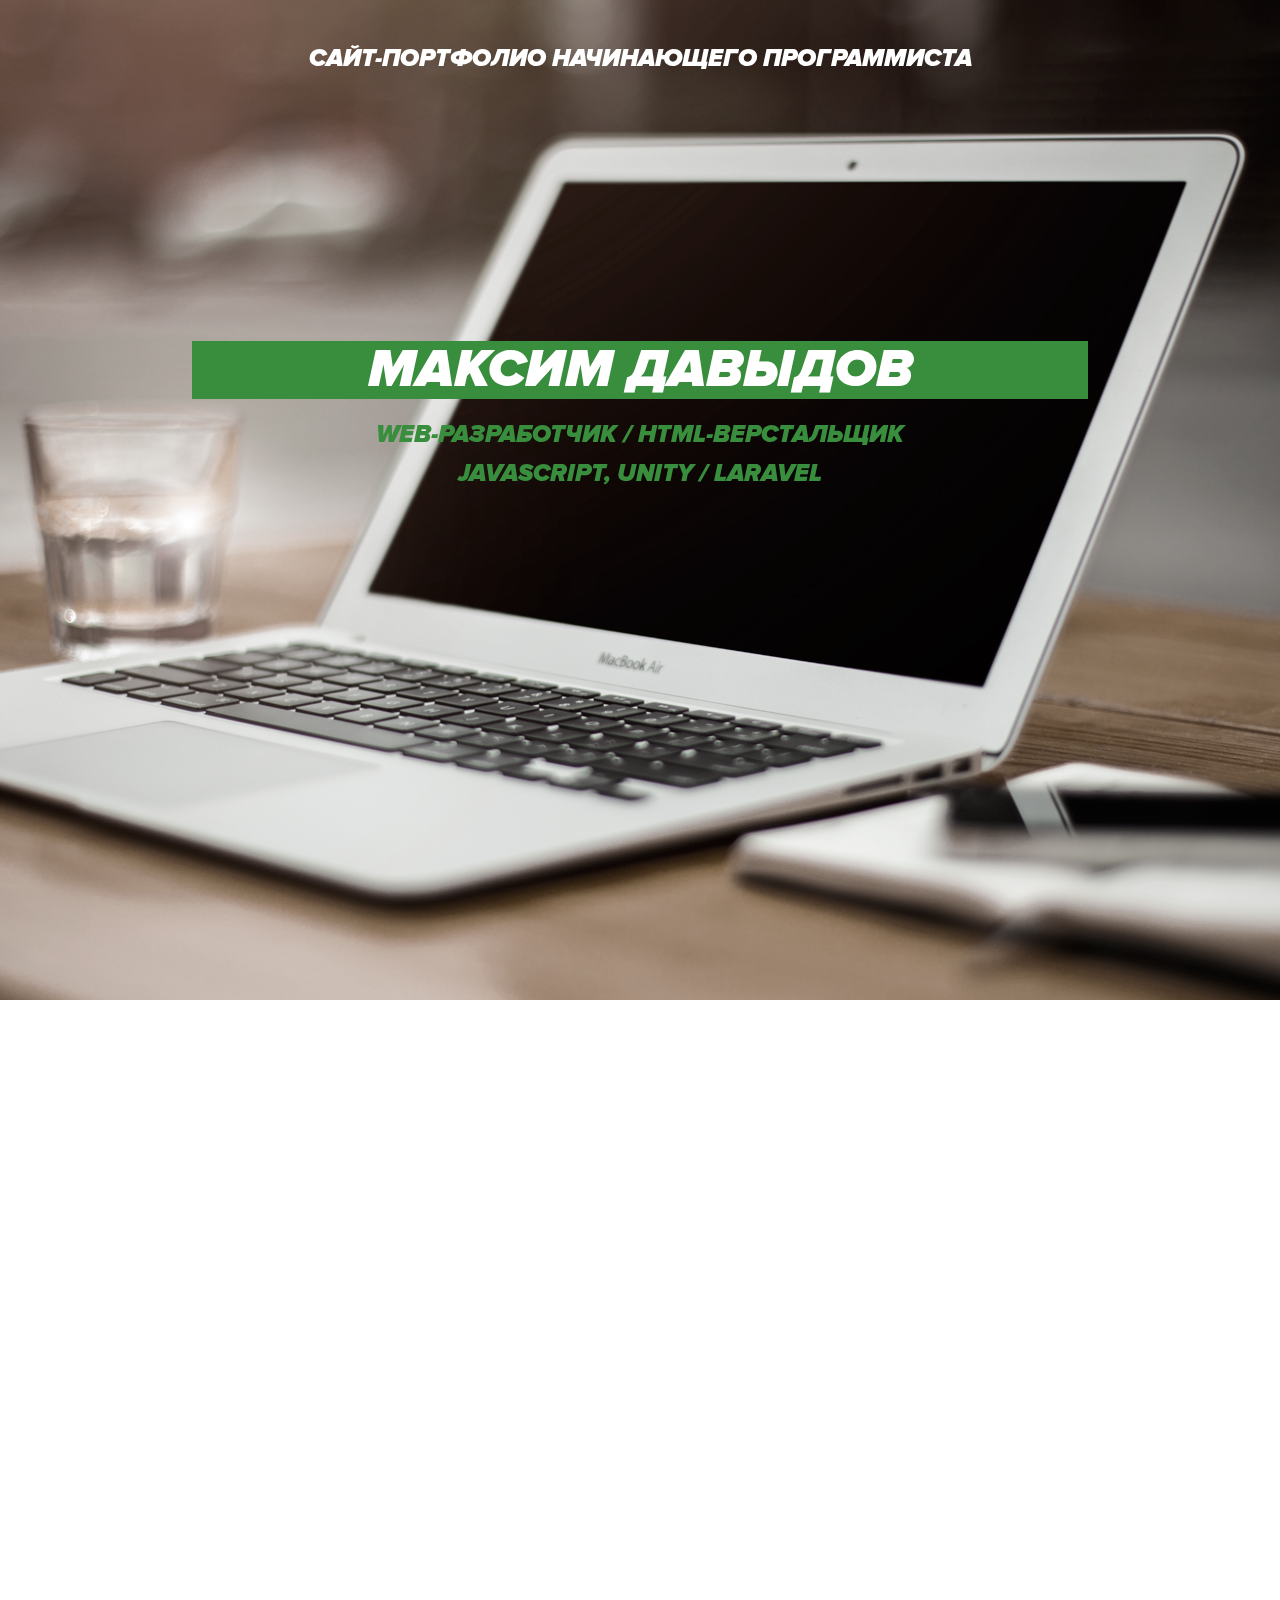
<file: index.html>
<!DOCTYPE html>
<html lang="en">

<head>
  <meta charset="UTF-8">
  <title>Портфолио М.С. Давыдова</title>
  <meta name="viewport" content="width=device-width, user-scalable=no, initial-scale=1.0, maximum-scale=1.0, minimum-scale=1.0">
  <link type="text/css" href="css/materialize.css" rel="stylesheet">
  <link type="text/css" href="css/style.css" rel="stylesheet">
  <link type="text/css" href="css/aos.css" rel="stylesheet">
  <link href="https://fonts.googleapis.com/icon?family=Material+Icons" rel="stylesheet">
  <link rel="stylesheet" href="css/font-awesome.min.css">
  <style>
    @font-face {
      font-family: font_1;
      src: url(fonts/11099.otf)
    }
    
    @font-face {
      font-family: font_2;
      src: url(fonts/11093.otf)
    }
    
    img {
      vertical-align: middle;
    }
    
    body {
      font-family: font_1;
    }
    
    ul {
      list-style-type: disc;
    }
    
    .resume_icon {
      margin-top: 50px;
    }
    
    .sitetitle {
      margin-top: 5%;
    }
    
    .sitetitle_h1 {
      margin-top: 30%;
    }
    
    .resume_item_title {
      background-color: #388e3c;
      color: #fff;
      margin-top: 15px;
    }
    
    .resume_item_text {
      margin-top: 15px;
    }
    
    .resume_item_text_1 {
      margin-top: 50px;
    }
    
    .txt_right {
      text-align: right;
    }
    
    .txt_left {
      text-align: left;
    }
    
    .brdr-lft {
      border-left: #d2d2d2 1px solid;
    }
    
    .mg-top {
      margin-top: 100px;
    }
    .video-container {
	position:relative;
	padding-bottom:56.25%;
	padding-top:30px;
	height:0;
	overflow:hidden;
}

.video-container iframe, .video-container object, .video-container embed {
	position:absolute;
	top:0;
	left:0;
	width:100%;
	height:100%;
}
  </style>
</head>

<body>
  <div class="parallax-container">
    <div class="responsive-img parallax "><img src="img/bg.jpg"></div>
    <div class="row container">
      <h5 class="center white-text sitetitle" style="font-family: font_2">САЙТ-ПОРТФОЛИО НАЧИНАЮЩЕГО ПРОГРАММИСТА</h5>
      <h2 class="sitetitle_h1 center white-text green darken-2" data-aos="fade-down" style="font-family: font_2">
        МАКСИМ ДАВЫДОВ
      </h2>
      <h5 class="green-text text-darken-2 center sitetitle_1" data-aos="fade-up" style="font-family: font_2">
        WEB-РАЗРАБОТЧИК / HTML-ВЕРСТАЛЬЩИК </h5>
      <h5 class="green-text text-darken-2 center sitetitle_1" data-aos="fade-up" style="font-family: font_2">JAVASCRIPT, UNITY / LARAVEL</h5>
    </div>
  </div>
  <div class="col s4 center blue-grey lighten-5" data-aos="fade-up">
    <br>
    <h4>ОБО МНЕ</h4>
    <p>ПОЗНАКОМИМСЯ ПОБЛИЖЕ</p>
    <br>
    <div class="divider z-depth-3"></div>
  </div>
  <div class="row container">
    <div class="about_me mg-top">
      <div class="col s12 m4 left" data-aos="fade-right">
        <h5 class="center">НЕМНОГО О СЕБЕ</h5>
        <br>
        <div class="divider z-depth-3"></div>
        <br>
        <p>Доброго времени суток, меня зовут Максим Давыдов. Я занимаюсь разработкой сайтов, небольших игр. Занимаюсь на HTML, CSS, JavaScript, Unity(C#). Работаю на фреймворках: Phaser(JS), Laravel(PHP), AoS(JS, HTML), Materialize(JS, HTML, CSS) Все свои проекты делаю до конца. Вы можете связаться со мной для сотрудничества</p>
        <h5 class="center">Кем хочу стать</h5>
        <br>
        <div class="divider z-depth-3"></div>
        <br>
        <p>Я хочу стать разработчиком игр или внештатным разрабочтиком.</p>
      </div>
      <div class="col s12 m4 center" data-aos="zoom-in">
        <h5 class="center">ФОТО</h5>
        <img src="img/md.jpg" class="center responsive-img circle" alt="Мое фото">
      </div>
      <div class="col s12 m4 center" data-aos="fade-left">
        <h5 class="center">ПЕРСОНАЛЬНАЯ ИНФОРМАЦИЯ</h5>
        <div class="divider z-depth-3"></div>
        <br>
        <i class="material-icons">
                        person
                    </i>
        <p class="center-align">Имя: Максим Давыдов</p><br>
        <div class="divider z-depth-3"></div>
        <br>
        <i class="material-icons">
                        computer
                    </i><br>

        <p class="center-align">Создание сайтов, HTML верстка, программирование на JavaScript, Laravel, разработка игр на Phaser, Unity.</p><br>
        <div class="divider z-depth-3"></div>
        <br>
        <i class="material-icons">
                        cake
                    </i>
        <br>
        <p>Дата рождения: 02 июля 2002 года.</p><br>
        <div class="divider z-depth-3"></div>
      </div>
    </div>
  </div>
  <div class="divider z-depth-3"></div>
  <div class="col s4 center blue-grey lighten-5" data-aos="fade-up">
    <br>
    <h4>РЕЗЮМЕ</h4>
    <p>ЧТО Я УМЕЮ</p>
    <br>
    <div class="divider z-depth-3"></div>
  </div>
  <div class="row resume container">
    <div class="about_me mg-top">
      <div class="col m6 s12 txt_right" data-aos="fade-right">
        <div></div>
        <h5>Навыки и знания</h5>
        <div class="resume_icon">
          <i class="material-icons large">
                        lightbulb_outline
                    </i>
        </div>
        <div class="resume_item_title right">Знания в Web</div>
        <h6 class="resume_item_text_1">Языки программирования: JavaScript. Язык разметки HTML(5), таблицы стилей CSS(3), адаптивная верстка под мобильные устройства, Ajax-запросы.</h6>
        <div class="resume_item_title right">Программы</div>
        <h6 class="resume_item_text_1">Adobe Photoshop CS6, Денвер, Brackets(+Beautify, Emmet), Notepad++, Блокнот, Unity.</h6>
        <div class="resume_item_title right">Знание языков</div>
        <h6 class="resume_item_text_1">Русский, английский</h6>
      </div>
      <div class="col m6 s12 right txt_left brdr-lft" data-aos="fade-left">
        <h5>Образование</h5>
        <div class="resume_icon">
          <i class="material-icons large">
                        book
                    </i>
        </div>
        <div class="resume_item_title left">Среднее</div>
        <p class="resume_item_text_1">Саха-корейская средняя общеобразовательная школа, 2009-2020 гг.</p>
        <div class="resume_item_title left">Самообразование</div>
        <p class="resume_item_text_1">Обучение в IT-Школе Алексея Илларионова, 2016-2018 гг.</p>
      </div>
    </div>
  </div>
  <div class="about_me mg-top" data-aos="fade-up">
    <div class="col s4 center blue-grey lighten-5" data-aos="fade-up">
      <br>
      <h4>СПОСОБНОСТИ</h4>
      <p>Скиллы и навыки</p>
      <br>
      <div class="divider z-depth-3"></div>
  </div>
  <div class="row">
    <br>
      <br>
      <div data-aos="fade-left">
        <p>HTML</p>
      <div class="containe" >
        <div class="skills html">80%</div>
      </div>
      </div>
      
      <div data-aos="fade-right">
        <p>CSS</p>
      <div class="containe">
        <div class="skills css">70%</div>
      </div>
      <div data-aos="fade-left">
        <p>JavaScript</p>
      <div class="containe">
        <div class="skills js">65%</div>
      </div>
      </div>
       <div data-aos="fade-right">
        <p>Unity</p>
      <div class="containe">
        <div class="skills unity">50%</div>
      </div>
      </div>
      <div data-aos="fade-right">
        <p>PHP</p>
      <div class="containe">
        <div class="skills php">50%</div>
      </div>
      </div>
    </div>
  </div>
  <div class="about_me mg-top">
    <div class="col s4 center blue-grey lighten-5" data-aos="fade-up">
      <br>
      <h4>МОИ ДОСТИЖЕНИЯ</h4>
      <p>Грамоты</p>
      <br>
      <div class="divider z-depth-3"></div>
    </div>
  </div>
  <div class="row">
    <div class="carousel" data-aos="zoom-in">
      <a class="carousel-item" href="#two!"><img src="img/gram1.jpg">
        <p>Ломоносовская олимпиада, 2016 г.</p>
      </a>
      <a class="carousel-item" href="#two!"><img src="img/gram2.jpg">
        <p>Кенгуру, 2013 г.</p>
      </a>
      <a class="carousel-item" href="#two!"><img src="img/gram3.jpg">
        <p>Кембриджская олипмиада, 2017 г.</p>
      </a>
    </div>
  </div>
  <div class="about_me">
    <div class="col s4 center blue-grey lighten-5" data-aos="fade-up">
      <br>
      <h4>МОИ РАБОТЫ</h4>
      <p>Игры, сайты, другое..</p>
      <br>
      <div class="divider z-depth-3"></div>
    </div>
  </div>
  <br>
  <div class="row contact">
    <div class="col s12 m6 center" data-aos="fade-right">
      <a href="mygame/index.html"><img src="img/screen.png" alt="" class="responsive-img"></a>
      <p>Моя первая игра на Phaser. Жанр: платформер.</p>
    </div>
    <div class="col s12 m6 center" data-aos="fade-right">
      <div class="video-container"><iframe width="560" height="315" src="https://www.youtube.com/embed/S8jWLsKVFt0" frameborder="0" allow="autoplay; encrypted-media" allowfullscreen></iframe></div>
      <p>Видео геймплея мини-игры на юнити. Маленький лабиринт с призом внутри. Игра была создана на Unity(C#). Игру я сейчас переделываю, выглядит совсем по другому. </p>
      <h3><a href="https://github.com/MDavydoff/unity_codes.git" target="_blank"> Ссылка на код.</a></h3>
    </div>
    <div class="col s12 m6 center" data-aos="fade-right">
        <div class="video-container"><iframe width="560" height="315" src="https://www.youtube.com/embed/E9fwLV_WTCY" frameborder="0" allow="autoplay; encrypted-media" allowfullscreen></iframe></div>
      <p>Видео геймплея второй игры на юнити. Первый уровень. Лабиринт с тремя сферами, собрав которые, игрок сможет выйти. Игра была создана на Unity(C#).</p>
      <h3><a href="https://github.com/MDavydoff/unity_mytona_game.git" target="_blank"> Ссылка на код.</a></h3>
    </div>
    <div class="col s12 m6 center" data-aos="fade-right">
     <div class="video-container"><iframe width="560" height="315" src="https://www.youtube.com/embed/niPptAKwNws" frameborder="0" allow="autoplay; encrypted-media" allowfullscreen></iframe></div>
      
      <p>Видео геймплея второй игры на юнити. Второй уровень. Комната с движущимися стенами и тремя врагам, толкающих игрока, из который надо выйти. Враги движутся к игроку благодаря NavMeshAgent. Игра была создана на Unity(C#).</p>
      <h3><a href="https://github.com/MDavydoff/unity_mytona_game.git" target="_blank"> Ссылка на код.</a></h3>
    </div>
    <div class="col s12 m6 center" data-aos="fade-right">
    <div class="row">
    <div class="carousel" data-aos="zoom-in">
      <a class="carousel-item" href="#two!"><img src="img/scr1.jpg">
      </a>
      <a class="carousel-item" href="#two!"><img src="img/scr2.jpg">
      </a>
      <a class="carousel-item" href="#two!"><img src="img/scr3.jpg">
      </a>
      <a class="carousel-item" href="#two!"><img src="img/scr4.jpg">
      </a>
      <a class="carousel-item" href="#two!"><img src="img/scr5.jpg">
      </a>
    </div>
  </div>
   <p>Скриншоты из блога. Блог - это первый проект, который создавали в айти-школе во время изучения Laravel. В особенности понравилась функция роутов, которая считывает адресную строку. Не нужно создавать миллион php страниц. И очень удобный фреймворк, хотя сложный. </p>
   <h3><a href="https://github.com/MDavydoff/laravel_codes_1.git" target="_blank"> Ссылка на код.</a></h3>
    </div>
    <div class="col s12 m6 center" data-aos="fade-right">
    <div class="row">
    <div class="carousel" data-aos="zoom-in">
      <a class="carousel-item" href="#two!"><img src="img/scr11.jpg">
      </a>
      <a class="carousel-item" href="#two!"><img src="img/scr22.jpg">
      </a>
      <a class="carousel-item" href="#two!"><img src="img/scr33.jpg">
      </a>
      <a class="carousel-item" href="#two!"><img src="img/scr55.jpg">
      </a>
    </div>
  </div>
   <p>Скриншоты из бюро находок. На Github представлен код этого проекта. В нем реализовано добавление объявлений, поиск и разбиение по категориям. Так как, проект должен был быть мобильным приложением. Frontend сделан на фреймворке Materialize, а Backend на фреймворке Laravel. Как взаимодействуют между собой клиентская и серверная часть? - при помощи Ajax запросов. Так как писать Ajax запрос на чистом JavaScript совсем не удобно, я исипользую фреймворк JQuery. </p>
   <h3><a href="https://github.com/MDavydoff/laravel_codes.git" target="_blank"> Ссылка на код.</a></h3>
    </div>
  </div>
  <footer class="page-footer green darken-2">
    <div class="container">
      <div class="row">
        <div class="col l6 s12">
          <h5 class="white-text">Максим Давыдов</h5>
        </div>
        <div class="col l4 offset-l2 s12">
          <h5 class="white-text">Контакты</h5>
          <ul>
            <li><p class="grey-text text-lighten-3">E-Mail: davemaximoff2002@gmail.com</p></li>
            <li><p class="grey-text text-lighten-3">Номер телефона: +79241688889</p></li>
          </ul>
        </div>
      </div>
    </div>
    <div class="footer-copyright green darken-2">
      <div class="container">
        © Все права защищены.
      </div>
    </div>
  </footer>
  <script type="text/javascript" src="jquery-3.2.1.min.js"></script>
  <script type="text/javascript" src="js/aos.js"></script>
  <script type="text/javascript" src="js/materialize.js"></script>
  <script>
    $(document).ready(function() {
      $(".button-collapse").sideNav();
      $(".collapsible").collapsible();
    })
    $(document).ready(function() {
      $('.parallax').parallax();
    });
    AOS.init();
    $(document).ready(function() {
      $('.carousel').carousel();
    });

  </script>
</body>

</html>
</file>
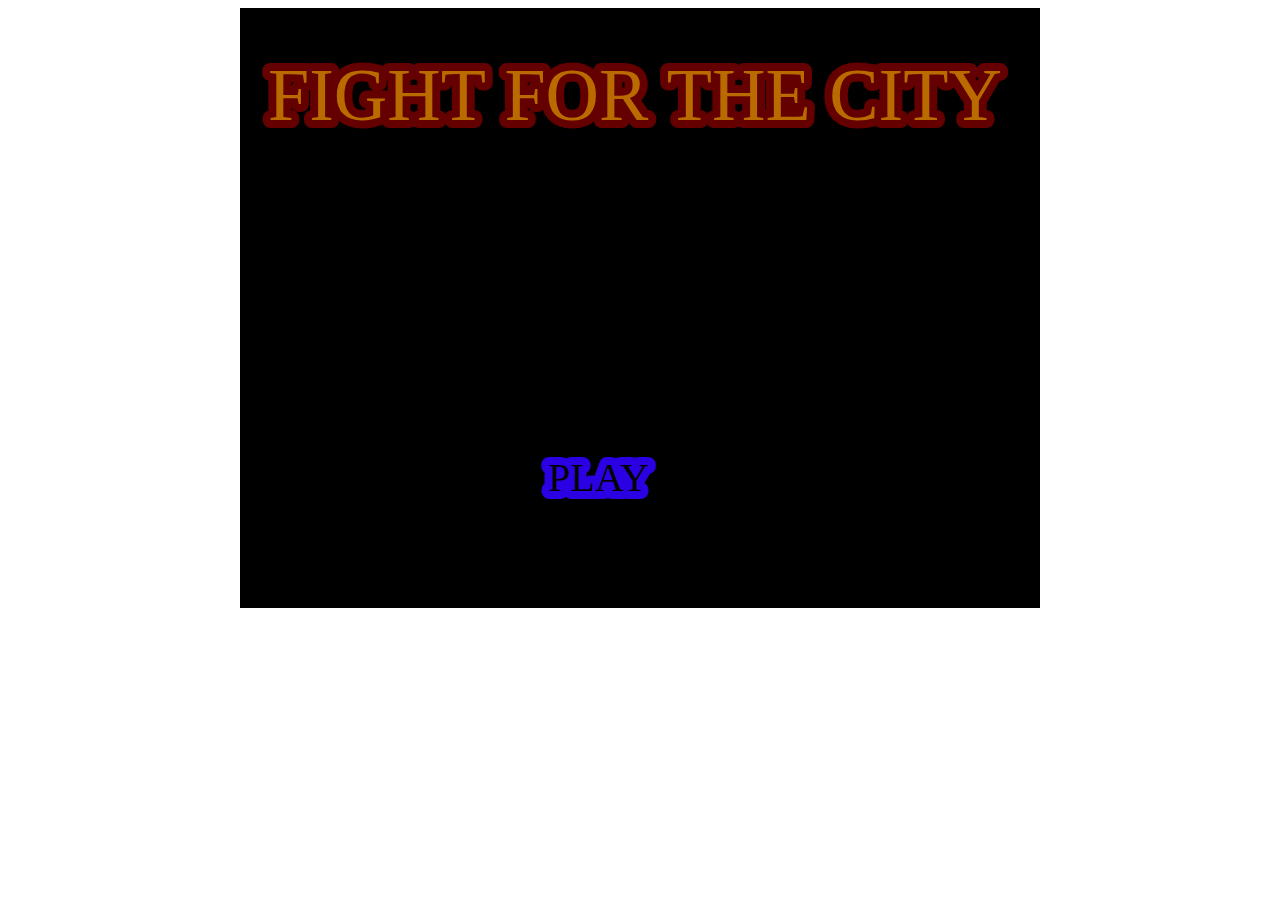
<file: mygame/index.html>
<!DOCTYPE html>
<html lang="en">

<head>
    <meta charset="UTF-8">
    <title>Document</title>
    <meta name="viewport" content="width=device-width, user-scalable=no, initial-scale=1.0, maximum-scale=1.0, minimum-scale=1.0">
    
</head>
<style>
    canvas{
        margin:0 auto;
    };
    body{
        margin:0;
        background:black;
    }
</style>
<body>
    <script type="text/javascript" src="phaser.min.js"></script>
    <script type="text/javascript" src="level1.js"></script>
    <script type="text/javascript" src="menu.js"></script>
    <script type="text/javascript" src="victory_screen.js"></script>
    <script>
        var game = new Phaser.Game(800, 600, Phaser.AUTO, "", {
            preload: preload,
            create: create,
            update: update,
        });
        function preload(){
            
        }
        function create(){
            
            game.state.add("lev1",level1);
            game.state.add("menu",menu);
            game.state.add("victory_screen",victory_screen);
            game.state.start("menu");
        }
        function update(){
            
        }
    </script>

</body>

</html>
</file>
<file: css/style.css>
*{
    margin:0;
    padding:0;
    color:black;
}
.blockquote_left{
    border-left:5px solid #66bb6a
}
.containe {
    width: 100%; /* Full width */
    background-color: #ddd; /* Grey background */
}

.skills {
    text-align: right; /* Right-align text */
    padding-right: 20px; /* Add some right padding */
    line-height: 40px; /* Set the line-height to center the text inside the skill bar, and to expand the height of the container */
    color: white; /* White text color */
}

.html {width: 80%; background-color: #4CAF50;} /* Green */
.css {width: 70%; background-color: #2196F3;} /* Blue */
.js {width: 65%; background-color: #f44336;} /* Red */
.php {width: 50%; background-color: #808080;} /* Dark Grey */
.unity {width: 50%; background-color: #212939;} /* Dark Grey */
</file>
